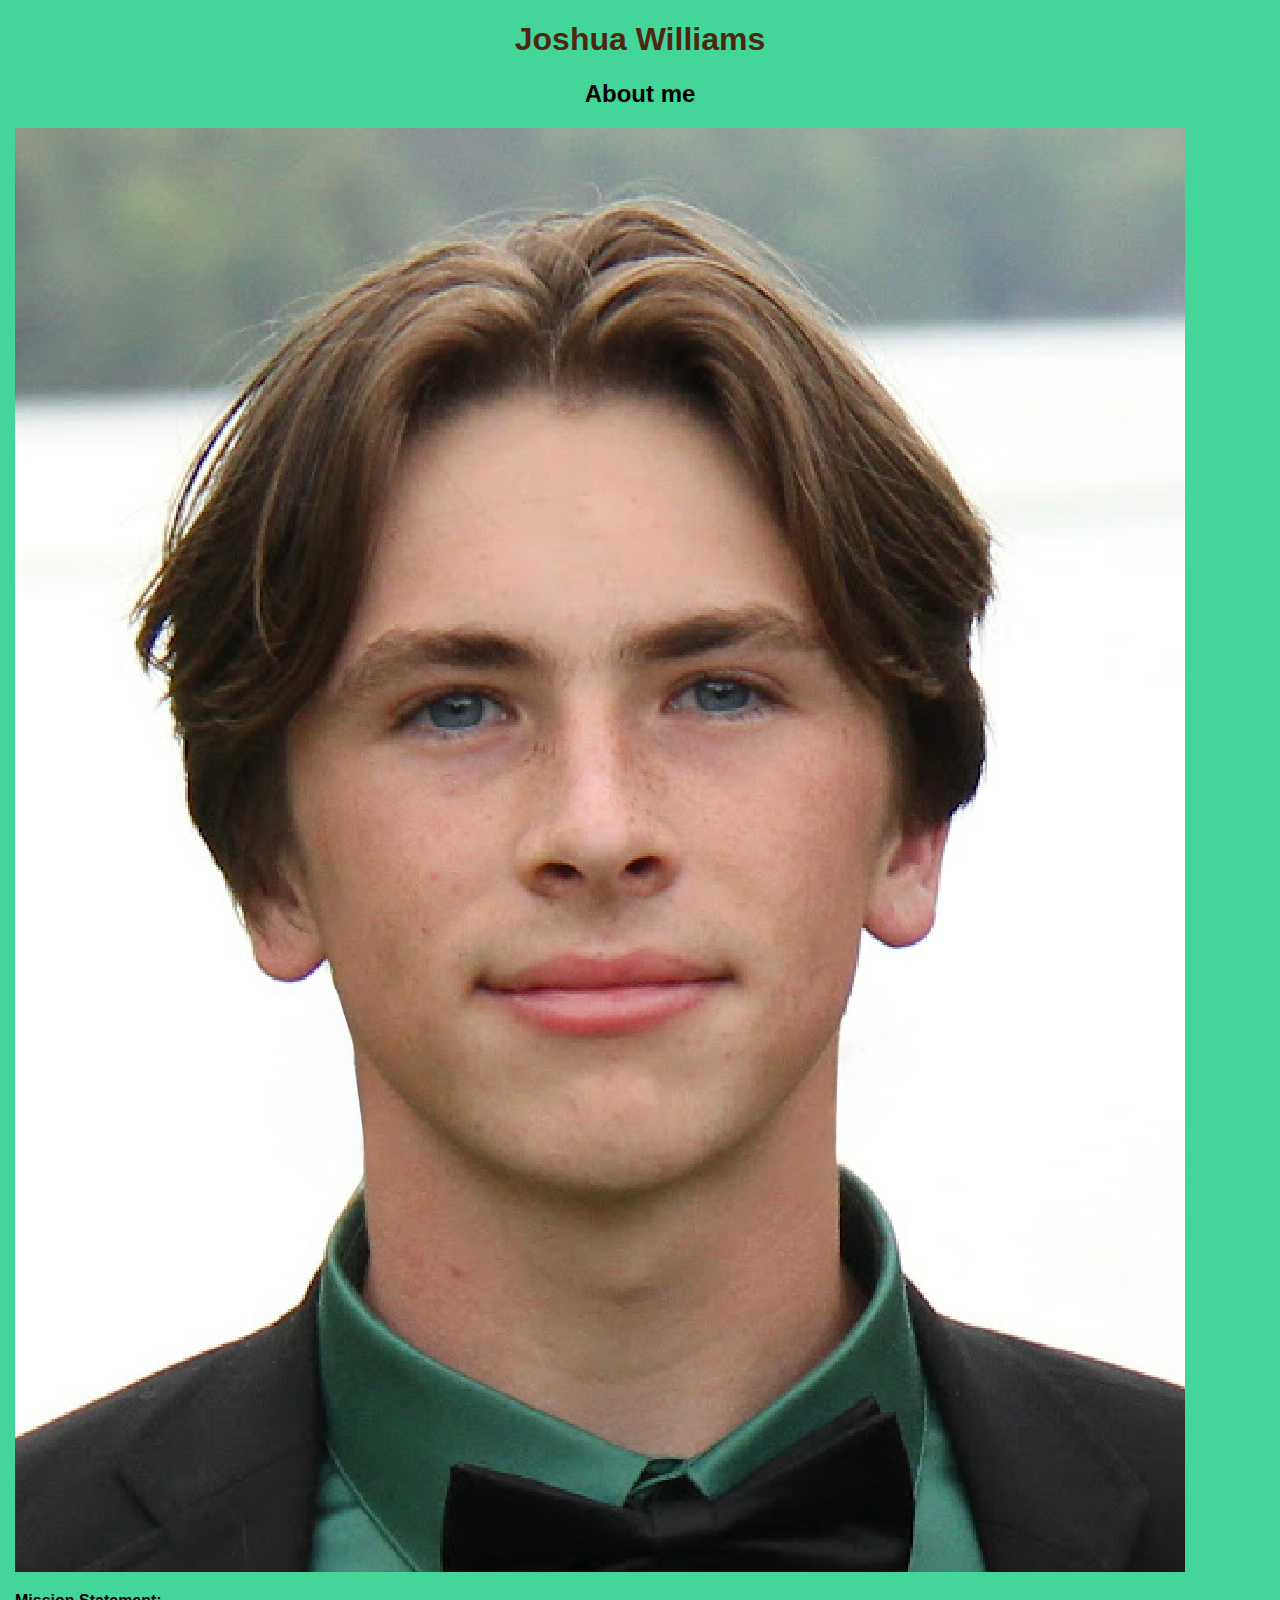
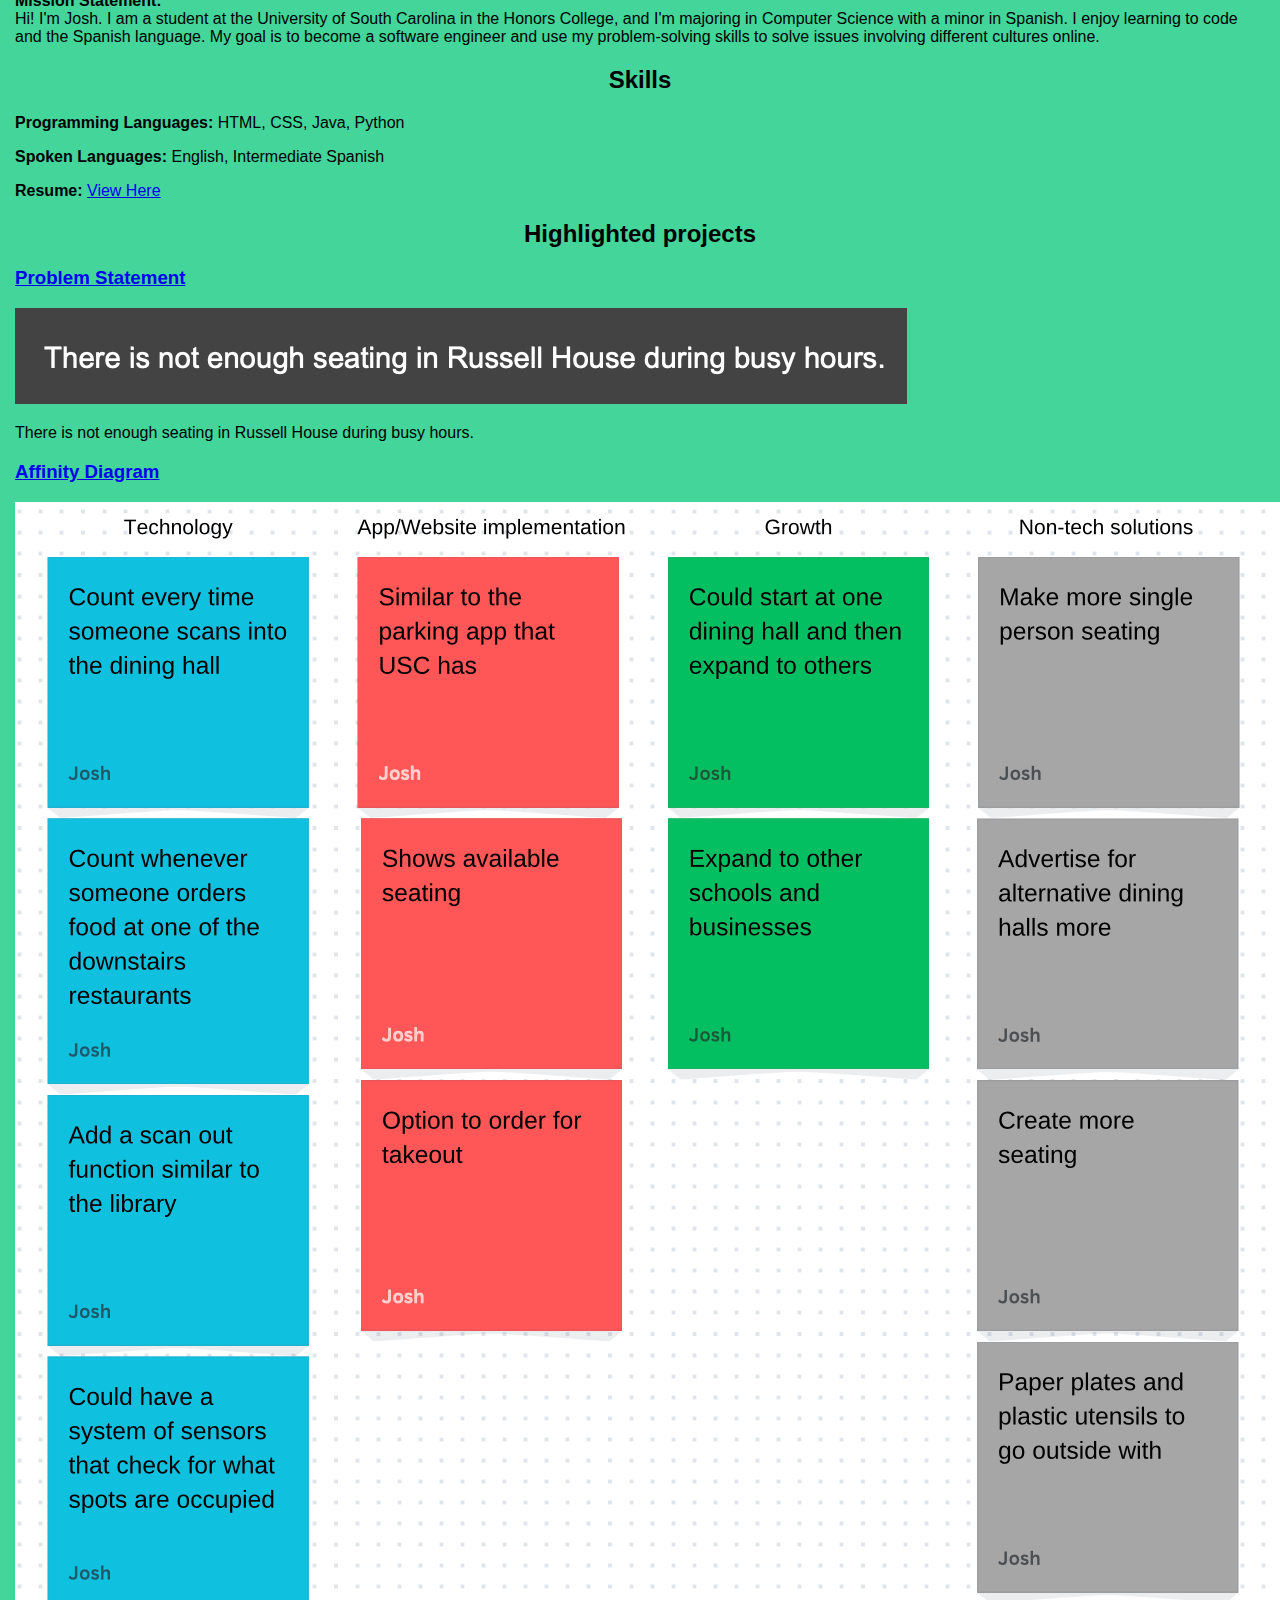
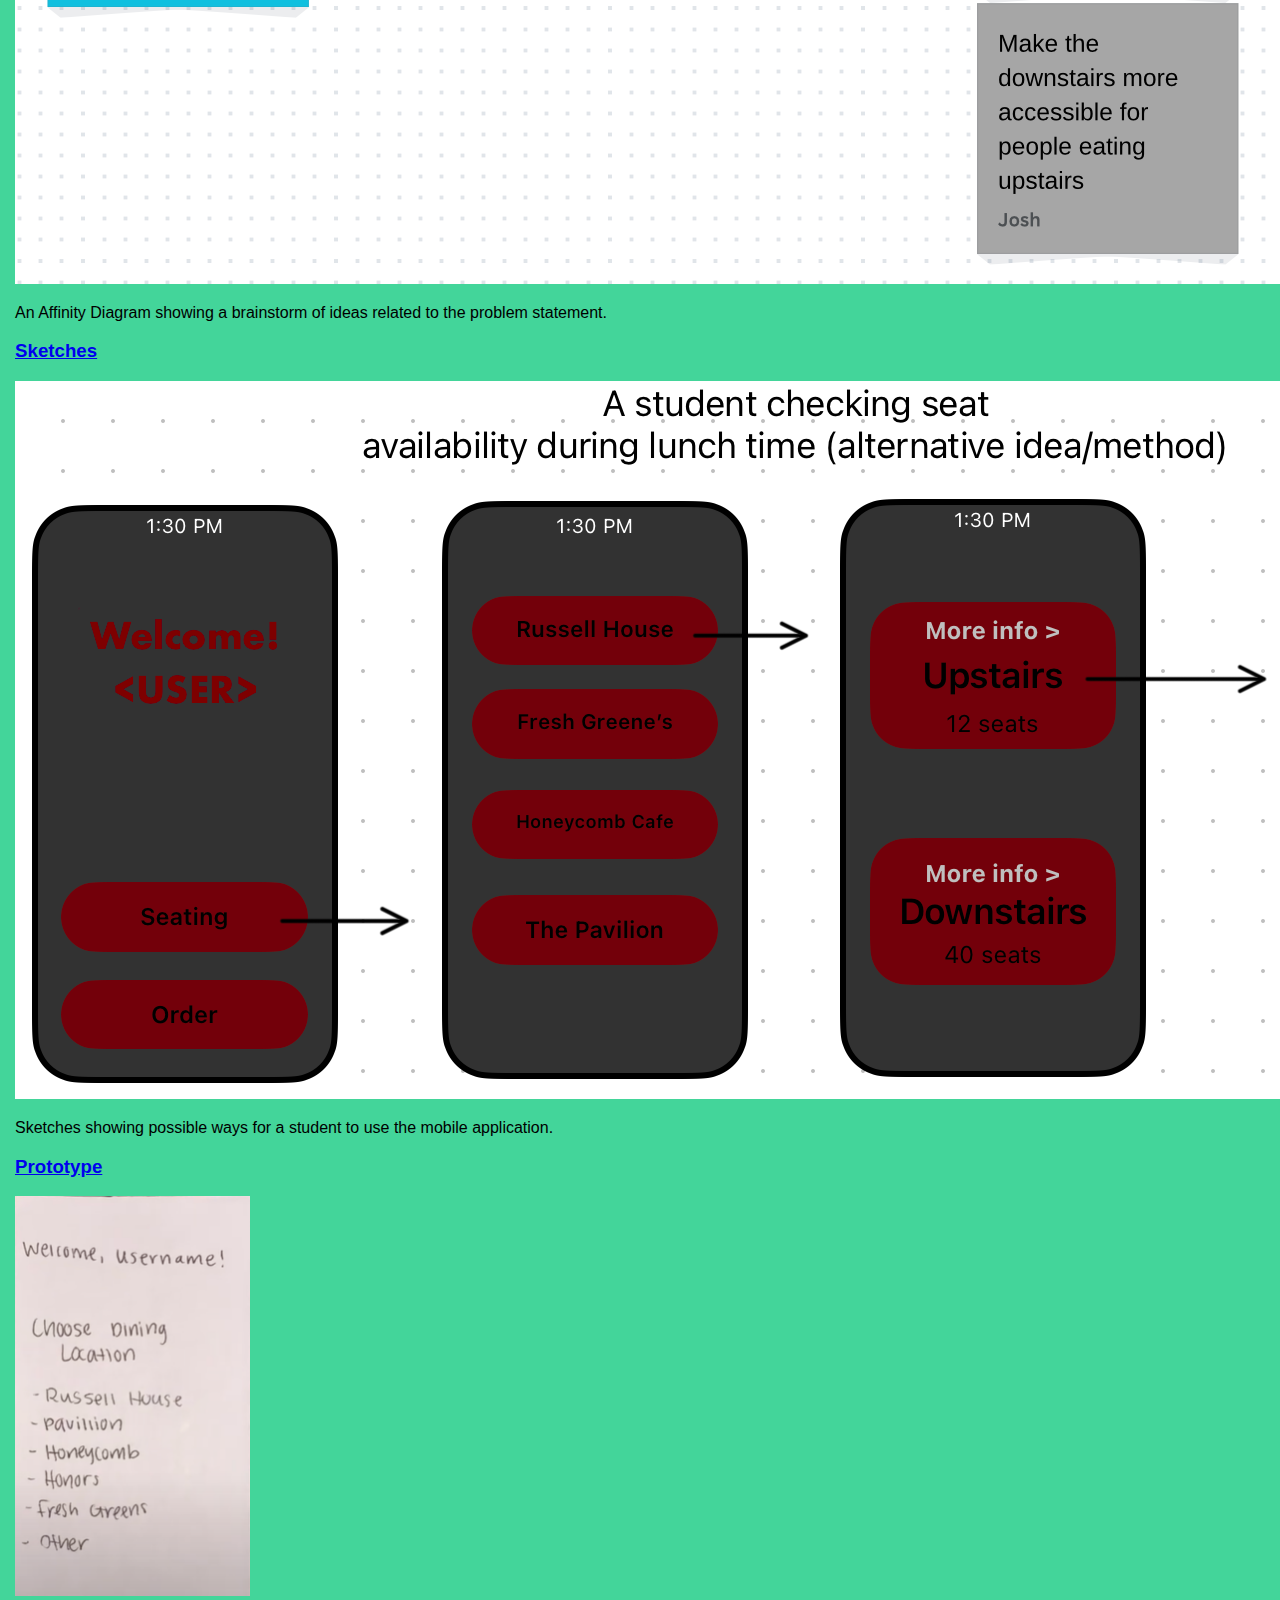
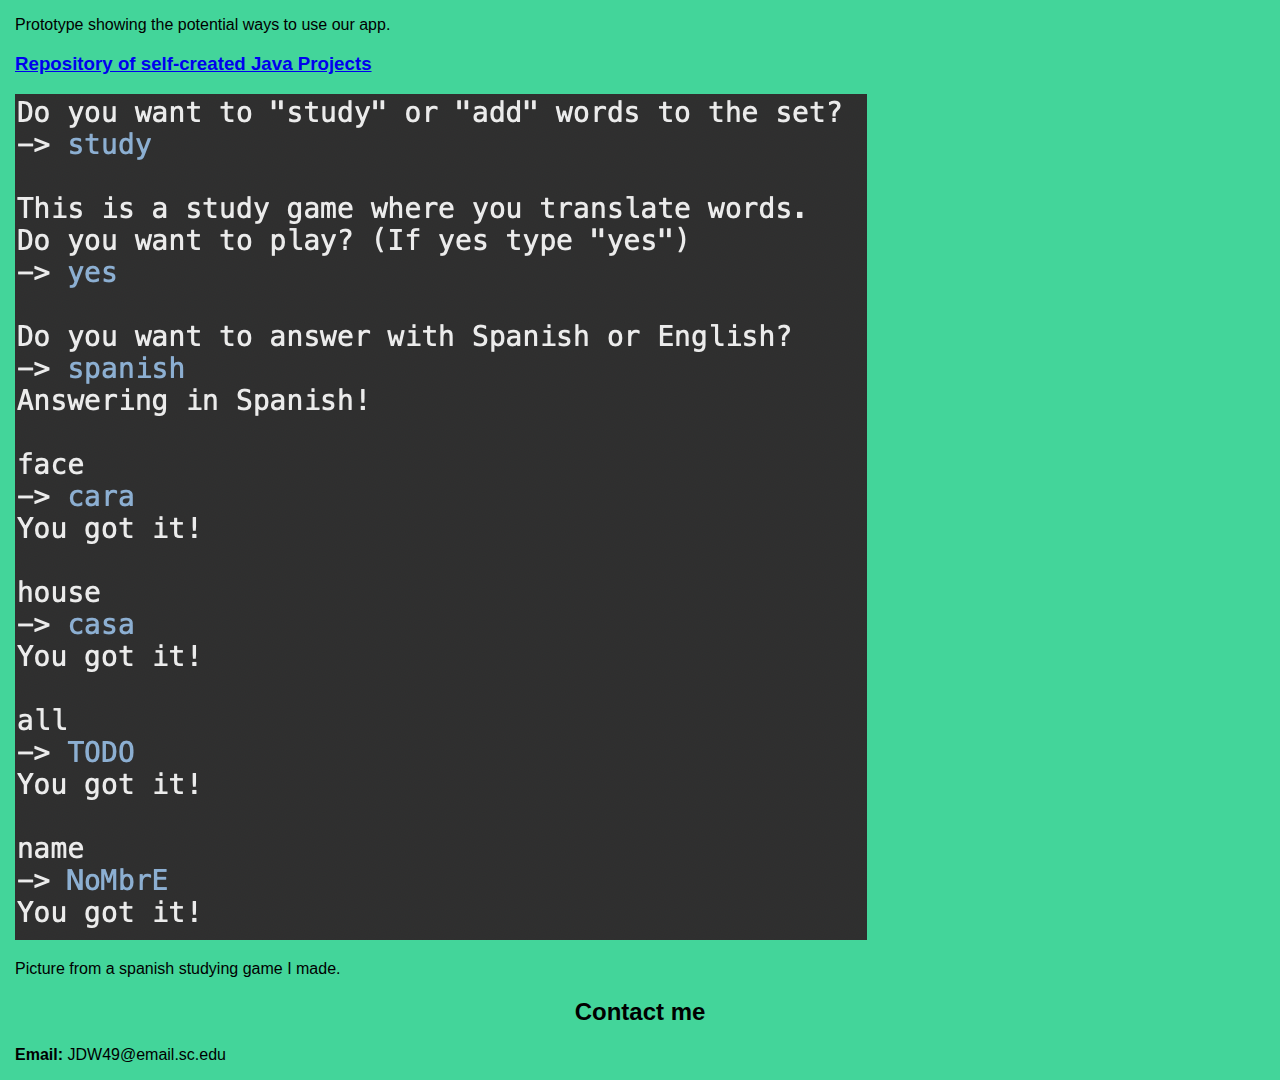
<file: index.html>
<!--comment-->
<!--New comment test-->
<!DOCTYPE html>
<html>
    <head>
        <title>CSCE 190: Joshua Williams</title>
        <link rel="stylesheet" href="styles.css" /> 
    </head>
    <body>
        <h1>Joshua Williams</h1>
        <!-- About Me -->
        <h2 class="center">About me</h2>
        <div class="about">
            <img src="images/Formal_Headshot.jpeg">
            <p> 
                <strong>Mission Statement:</strong><br>
                Hi! I'm Josh. I am a student at the University of South Carolina in the Honors College, 
                and I'm majoring in Computer Science with a minor in Spanish. I enjoy learning to code 
                and the Spanish language. My goal is to become a software engineer and use my problem-solving skills to solve issues
                involving different cultures online.  
            </p>
        </div>

        <h2>Skills</h2>
        <div class="skills">
            <p>
                <b>Programming Languages:</b>
                HTML, CSS, Java, Python
            </p>
            <p>
                <b>Spoken Languages:</b>
                English, Intermediate Spanish
            </p>
            <p>
                <b>Resume: </b><a href="files/Resume-Joshua-Williams-copy.pdf" target="_blank"><u>View Here</u></a>
            </p>
        </div>
        <h2>Highlighted projects</h2>
        <div class="projects">
            <!-- Problem Statement Assignment-->
            <section class="project">
                <a href="files/ProblemStatement1.3.pdf" target="_blank">
                    <h3>Problem Statement</h3>
                </a>
                <a href="files/ProblemStatement1.3.pdf" target="_blank">
                    <img src="images/ProblemStatement1.3.png">
                </a>
                <p>There is not enough seating in Russell House during busy hours.</p>
            </section>
            <!--Affinity Diagram Assignment-->
            <section class="project">
                <a href="files/AffinityDiagram.pdf" target="_blank">
                    <h3>Affinity Diagram</h3>
                </a>
                <a href="files/AffinityDiagram.pdf" target="_blank">
                    <img src="images/AffinityDiagram.png">
                </a>
                <p>An Affinity Diagram showing a brainstorm of ideas related to the problem statement.</p>
            </section>
            <!--Sketches Assignment-->
            <section class="project">
                <a href="files/Sketches1.1.pdf" target="_blank">
                    <h3>Sketches</h3>
                </a>
                <a href="files/Sketches1.1.pdf" target="_blank">
                    <img src="images/Sketch.png">
                </a>
                <p>Sketches showing possible ways for a student to use the mobile application.</p>
            </section>
            <!--Paper Prototype Assignment-->
            <section class="project">
                <a href="https://youtu.be/4wxB4jUL68o?si=doqE8FEb8pVQ2-0X" target="_blank">
                    <h3>Prototype</h3>
                </a>
                <a href="https://youtu.be/4wxB4jUL68o?si=doqE8FEb8pVQ2-0X" target="_blank">
                    <img id="tallimg" src="images/Prototype.png" style="height:400px;width:auto">
                </a>
                <p>Prototype showing the potential ways to use our app.</p>
            </section>
            <section class="project">
                <a href="https://github.com/JoshW-432/JavaProjects" target="_blank">
                    <h3>Repository of self-created Java Projects</h3>
                </a>
                <a href="https://github.com/JoshW-432/JavaProjects" target="_blank">
                    <img src="images/SpanishGame.png">
                </a>
                <p>Picture from a spanish studying game I made.</p>
            </section>
        </div>
        <h2>Contact me</h2>
        <div class="contact">
            <p>
                <b>Email: </b>JDW49@email.sc.edu
            </p>
        </div>
    </body>
</html>
</file>
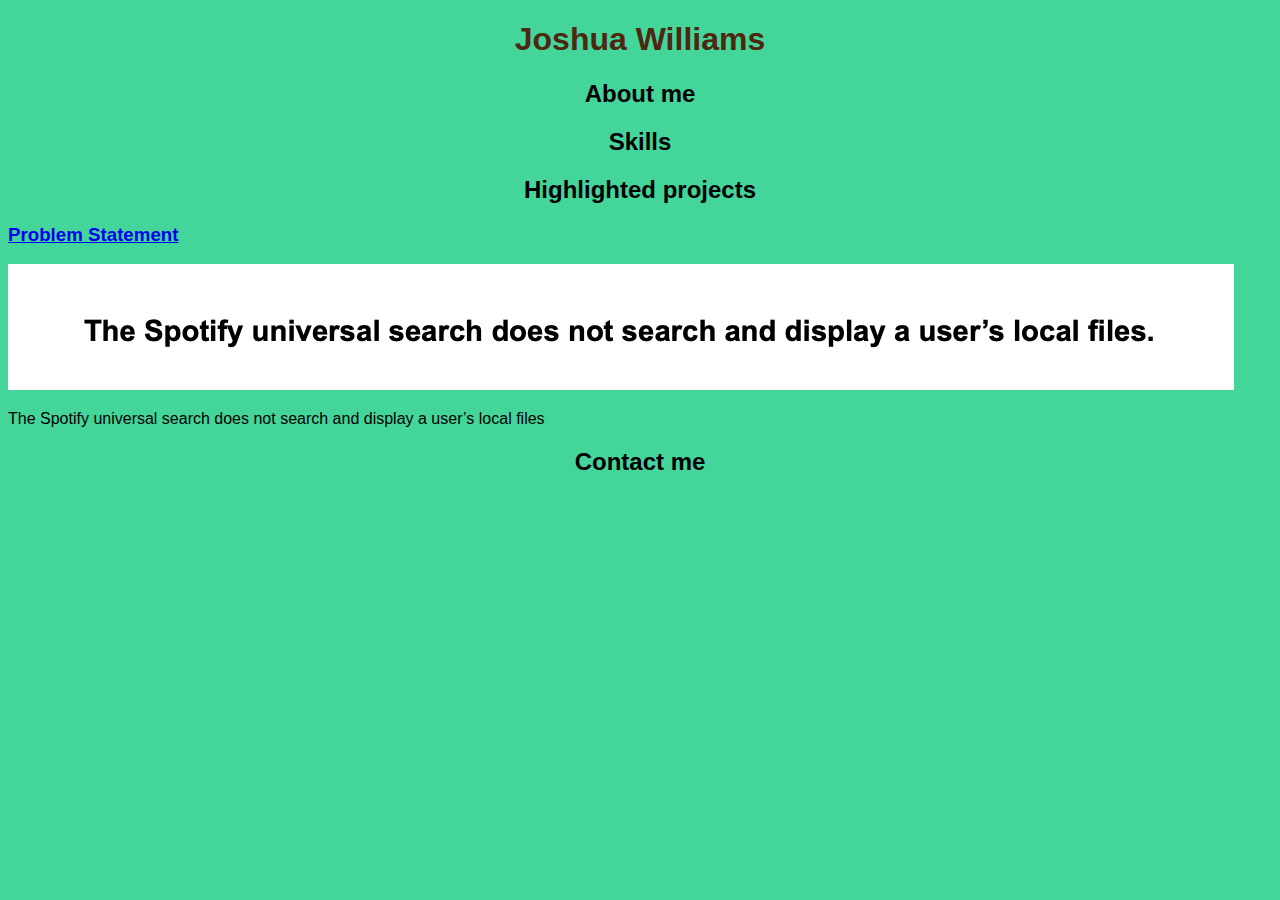
<file: JoshW-432.github.io/index.html>
<!--comment-->

<!DOCTYPE html>
<html>
    <head>
        <title>CSCE 190: Joshua Williams</title>
        <link rel="stylesheet" href="styles.css" /> 
    </head>
    <body>
        <h1>Joshua Williams</h1>

        <h2 class="center">About me</h2>
        <div class="about center"></div>  <!--example wih multiple classes-->

        <h2>Skills</h2>
        <div class="skills"></div>

        <h2>Highlighted projects</h2>
        <div class="projects">
            <!-- Problem Statement Assignment-->
            <section class="project">
                <a href="files/Problem_Statement.pdf">
                    <h3>Problem Statement</h3>
                </a>
                <a href="files/Problem_Statement.pdf">
                    <img src="images/ProblemStatement.png">
                </a>
                <p>The Spotify universal search does not search and display a user&#8217s local files</p>
            </section>
        </div>

        <h2>Contact me</h2>
        <div class="contact"></div>
    </body>
</html>
</file>
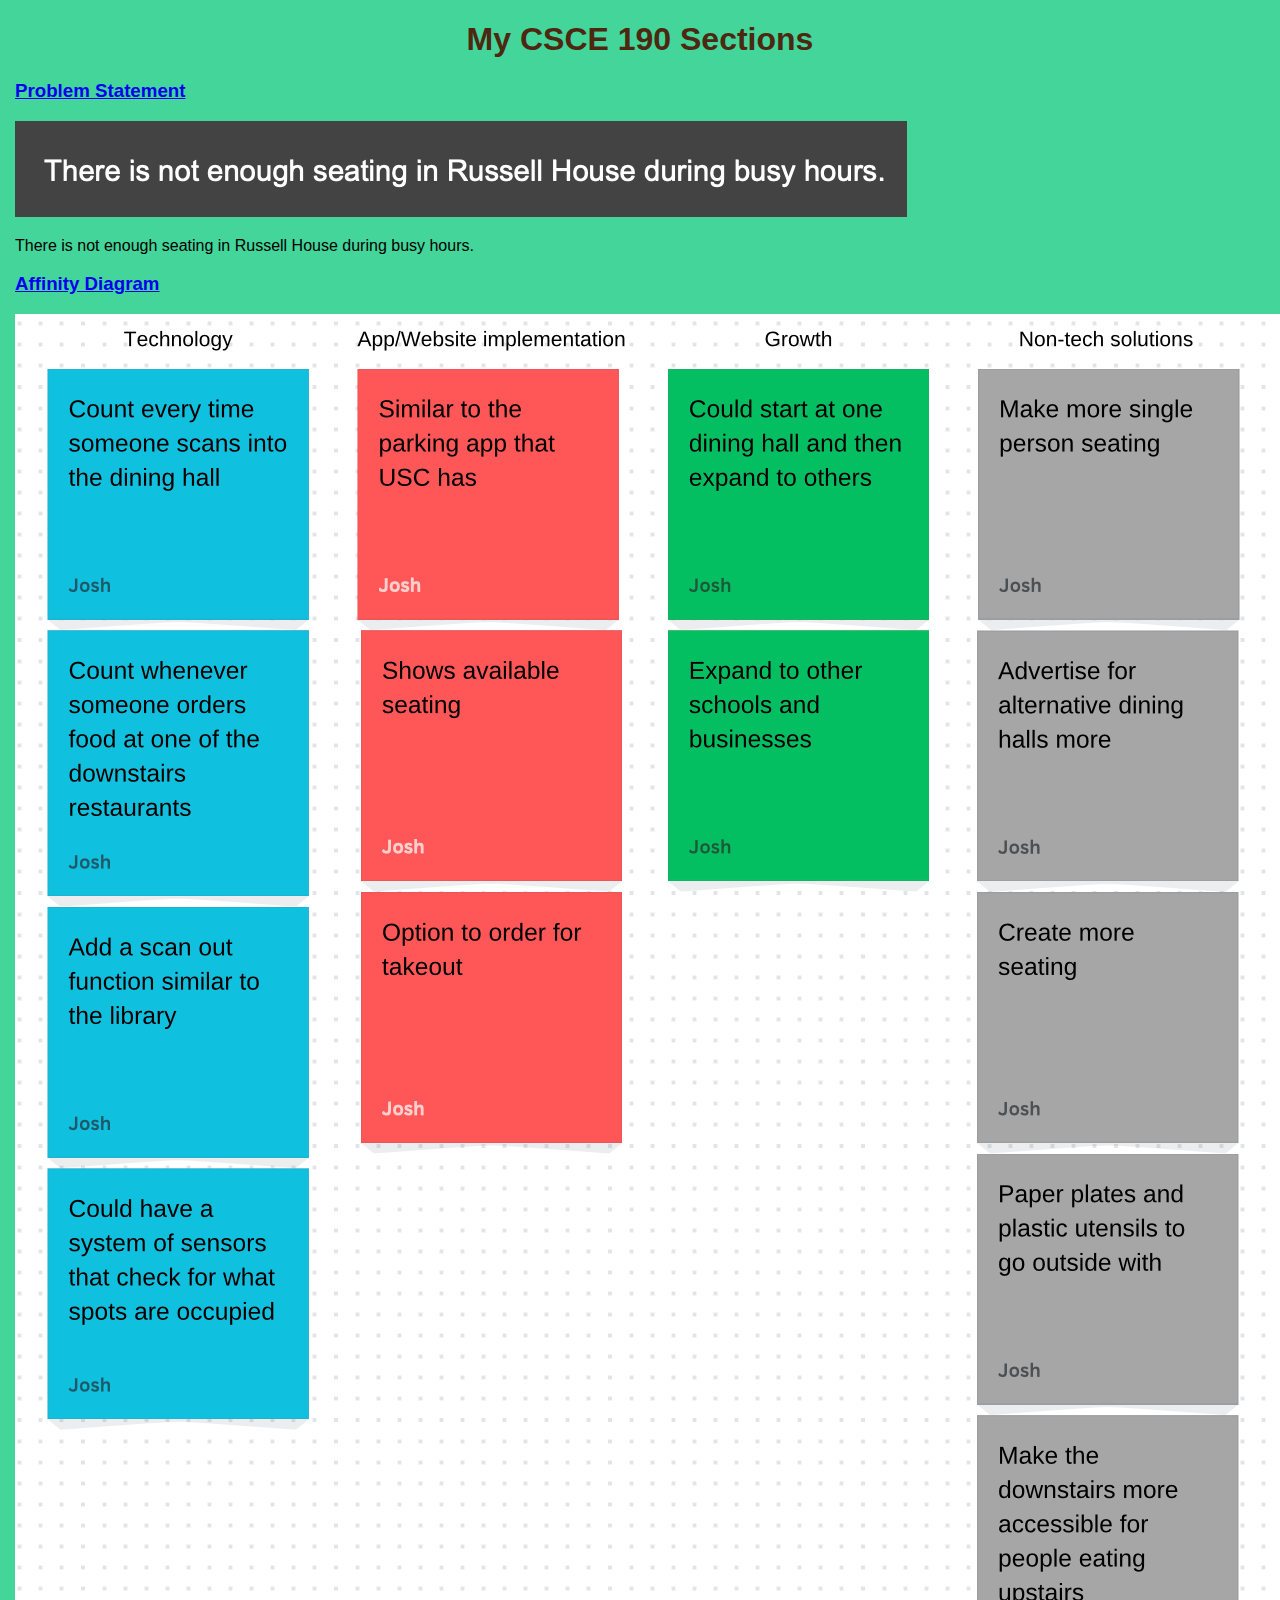
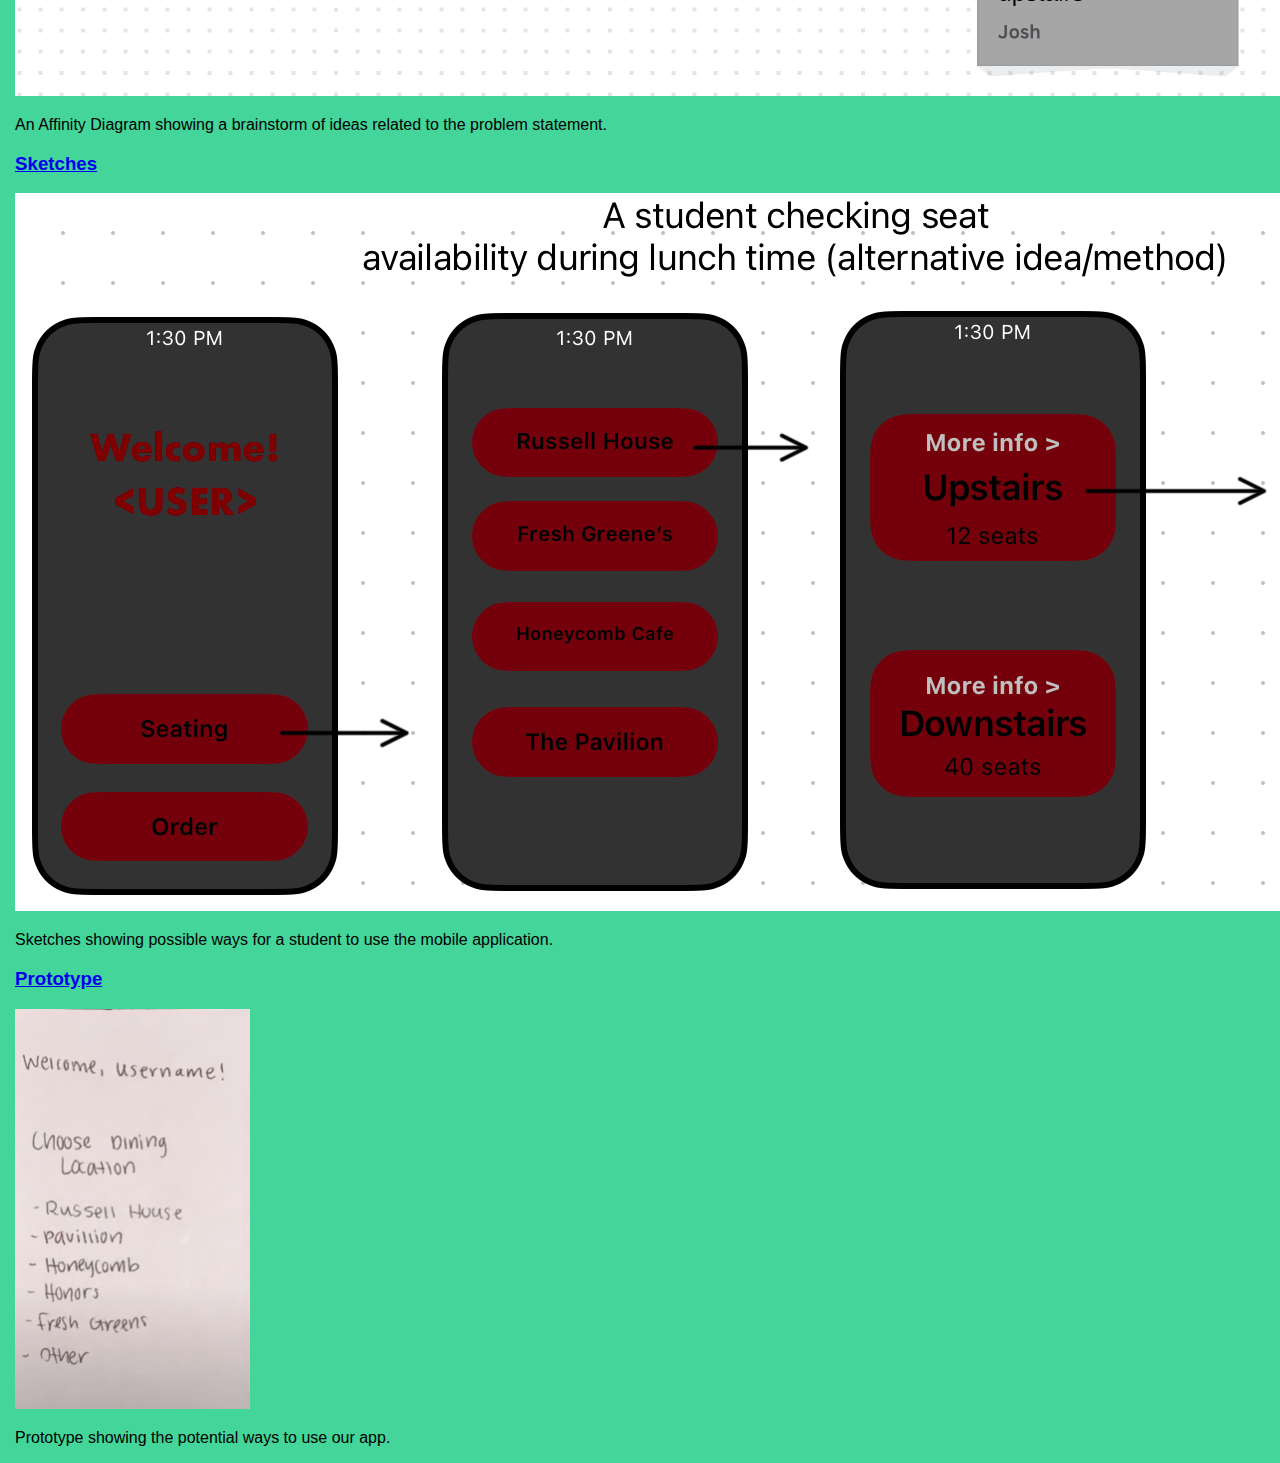
<file: CSCE190_page.html>
<!--Joshua Williams
This is the main page for my github-->
<!DOCTYPE html>
<html>
    <head>
        <title>CSCE 190: Joshua Williams</title>
        <link rel="stylesheet" href="styles.css"/>
    </head>
    <body>
        <h1>
            My CSCE 190 Sections
        </h1>
        <div class="projects">
            <!-- Problem Statement Assignment-->
            <section class="project">
                <a href="files/ProblemStatement1.3.pdf" target="_blank">
                    <h3>Problem Statement</h3>
                </a>
                <a href="files/ProblemStatement1.3.pdf" target="_blank">
                    <img src="images/ProblemStatement1.3.png">
                </a>
                <p>There is not enough seating in Russell House during busy hours.</p>
            </section>
            <!--Affinity Diagram Assignment-->
            <section class="project">
                <a href="files/AffinityDiagram.pdf" target="_blank">
                    <h3>Affinity Diagram</h3>
                </a>
                <a href="files/AffinityDiagram.pdf" target="_blank">
                    <img src="images/AffinityDiagram.png">
                </a>
                <p>An Affinity Diagram showing a brainstorm of ideas related to the problem statement.</p>
            </section>
            <!--Sketches Assignment-->
            <section class="project">
                <a href="files/Sketches1.1.pdf" target="_blank">
                    <h3>Sketches</h3>
                </a>
                <a href="files/Sketches1.1.pdf" target="_blank">
                    <img src="images/Sketch.png">
                </a>
                <p>Sketches showing possible ways for a student to use the mobile application.</p>
            </section>
            <!--Paper Prototype Assignment-->
            <section class="project">
                <a href="https://youtu.be/4wxB4jUL68o?si=doqE8FEb8pVQ2-0X" target="_blank">
                    <h3>Prototype</h3>
                </a>
                <a href="https://youtu.be/4wxB4jUL68o?si=doqE8FEb8pVQ2-0X" target="_blank">
                    <img id="tallimg" src="images/Prototype.png" style="height:400px;width:auto">
                </a>
                <p>Prototype showing the potential ways to use our app.</p>
            </section>
    </body>
</html>
</file>
<file: styles.css>
/*comment*/

body {
    background: rgb(67, 213, 154);
    font-family: Helvetica, sans-serif;
    margin: 15px;
}
h1 { 
    color: rgb(77, 39, 16);
    text-align: center;
}
h2 { 
   color: black;
   text-align: center;
}
/*
para1 {
    color: green
}
*/
</file>
<file: JoshW-432.github.io/styles.css>
/*comment*/

body {
    background: rgb(67, 213, 154);
    font-family: Helvetica, sans-serif;
}
h1 { 
    color: rgb(77, 39, 16);
    text-align: center;
}
h2 {
   color: black;
   text-align: center;
}
/*
para1 {
    color: green
}
*/
</file>
